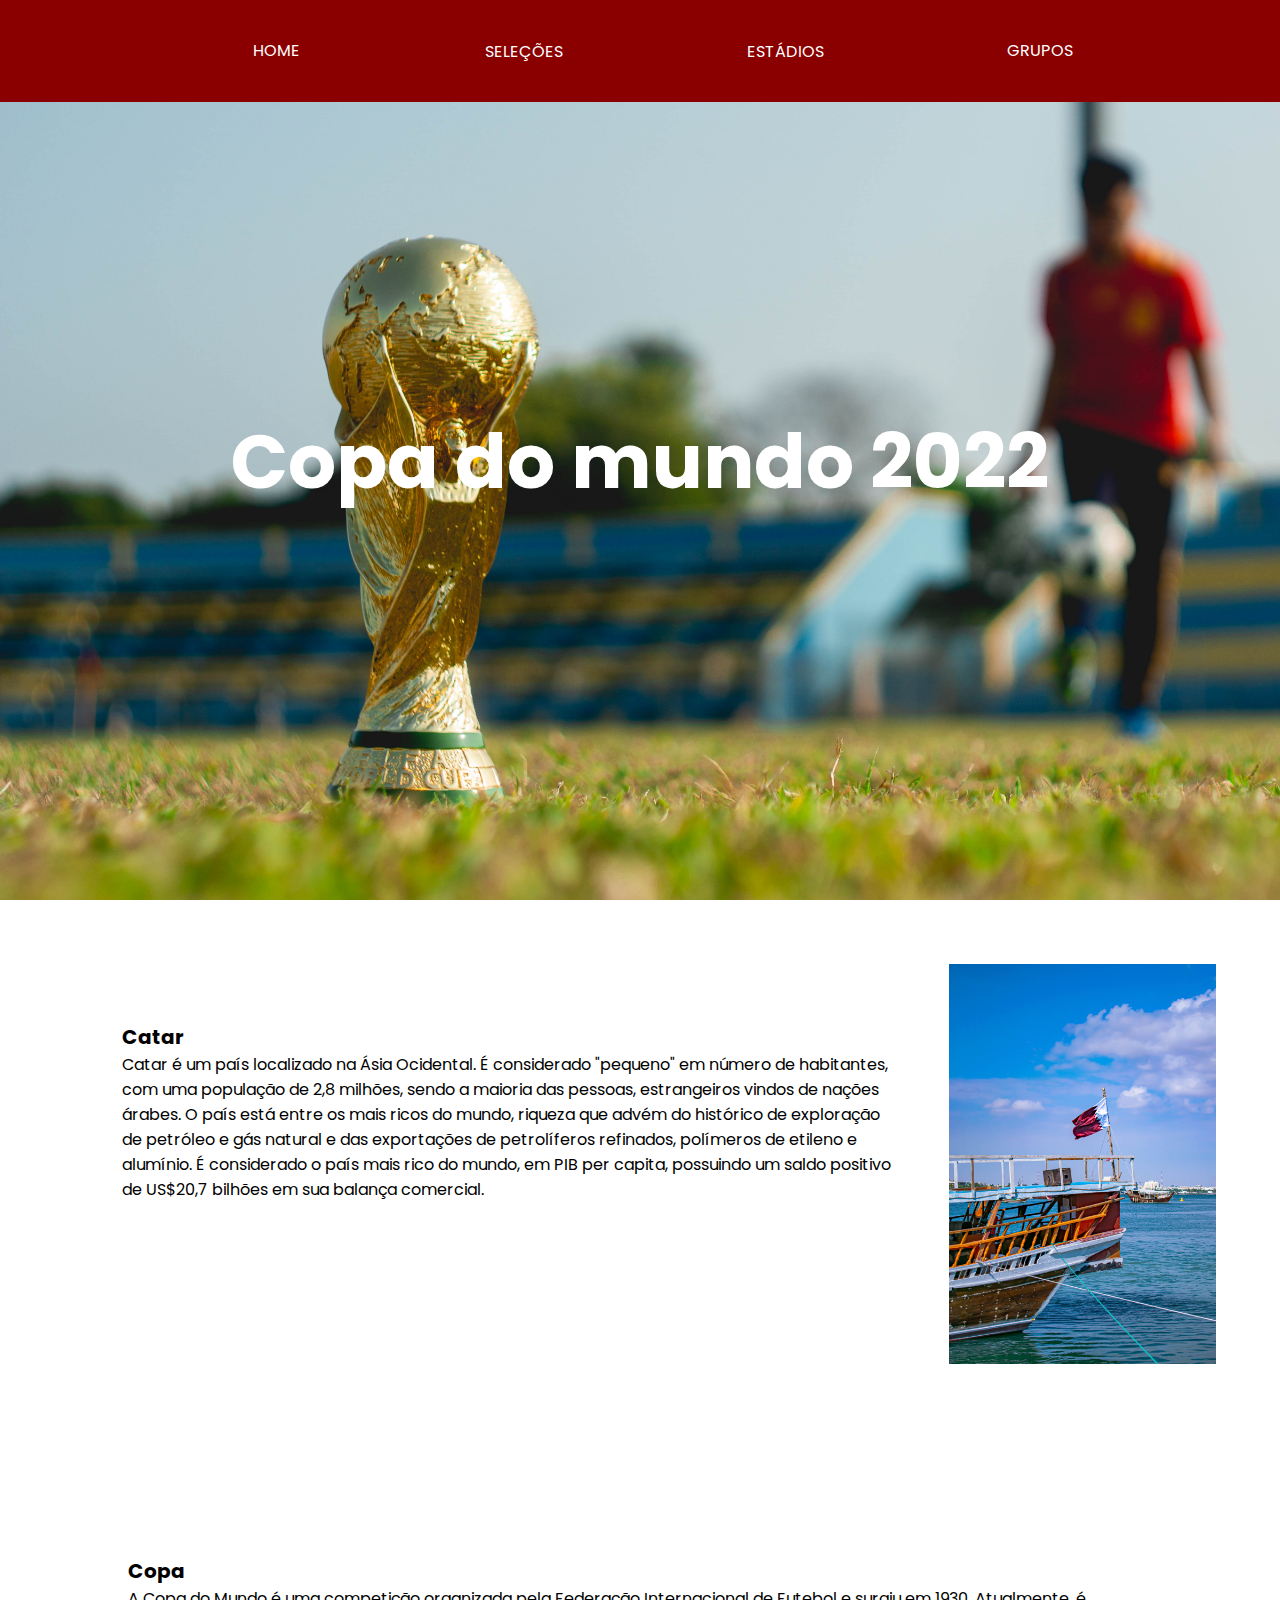
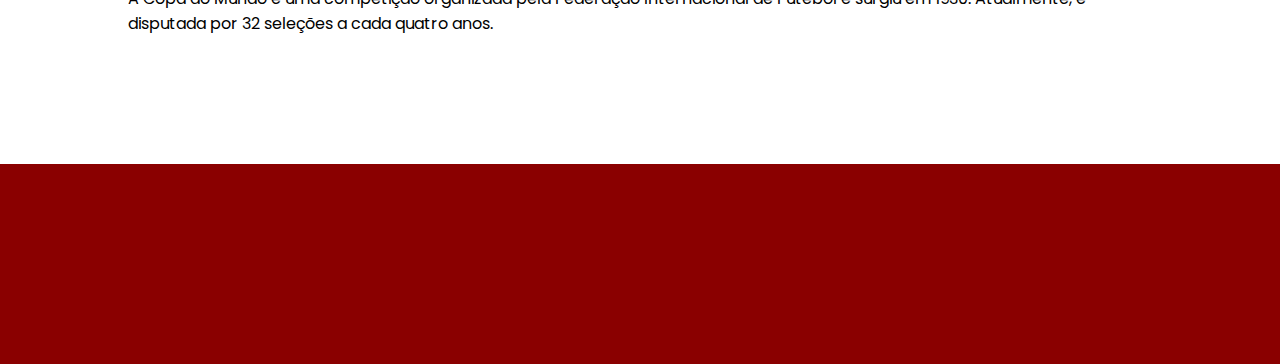
<file: index.html>
<!DOCTYPE html>
<html lang="en">
<head>
    <meta charset="UTF-8">
    <meta http-equiv="X-UA-Compatible" content="IE=edge">
    <meta name="viewport" content="width=device-width, initial-scale=1.0">
    <link rel="shortcut icon" href="img/FIFA.svg" type="image/x-icon">
    <title>Home</title>

    <!-- LINK CSS  -->
    <link rel="stylesheet" href="styles/header.css">
    <link rel="stylesheet" href="styles/home.css">

    <!-- FONTS LINKS  -->
    <link rel="preconnect" href="https://fonts.googleapis.com">
    <link rel="preconnect" href="https://fonts.gstatic.com" crossorigin>
    <link href="https://fonts.googleapis.com/css2?family=Poppins:wght@300;400;500;600;700&display=swap" rel="stylesheet">

    <style>
        header {
            background-image: url("img/home/Home.jpg");
        }

    </style>


</head>
<body>
    <!-- Cabeçalho -->
    <header>
        <nav>
            <ul>
                <li><a class="active" href="index.html">HOME</a></li>
                <li><a href="selecao.html">SELEÇÕES</a></li>
                <li><a href="estadios.html">ESTÁDIOS</a></li>
                <li><a href="grupos.html">GRUPOS</a></li>
            </ul>
        </nav>

        <div class="titulo-header">
            <h2>Copa do mundo 2022</h2>
        </div>

    </header>

    <section>
        <div class="bloco-catar">

            <div>
                <h2>Catar</h2>
                <p>
                Catar é um país localizado na Ásia Ocidental. É considerado "pequeno" em número de habitantes, com uma população de 2,8 milhões, sendo a maioria das pessoas, estrangeiros vindos de nações árabes. 
                O país está entre os mais ricos do mundo, riqueza que advém do histórico de exploração de petróleo e gás natural e das exportações de petrolíferos refinados, polímeros de etileno e alumínio.
                É considerado o país mais rico do mundo, em PIB per capita, possuindo um saldo positivo de US$20,7 bilhões em sua balança comercial. 
                </p>
            </div>

            <img id="catar-img" src="img/home/catar-home.jpg" alt="">

        </div> 

        <div class="bloco-copa">
            <h2>Copa</h2>
            <p>
                A Copa do Mundo é uma competição organizada pela Federação Internacional de Futebol e surgiu em 1930. Atualmente, é disputada por 32 seleções a cada quatro anos.
            </p>
        </div>

        
    </section>

    <footer></footer>
    
</body>
</html>
</file>
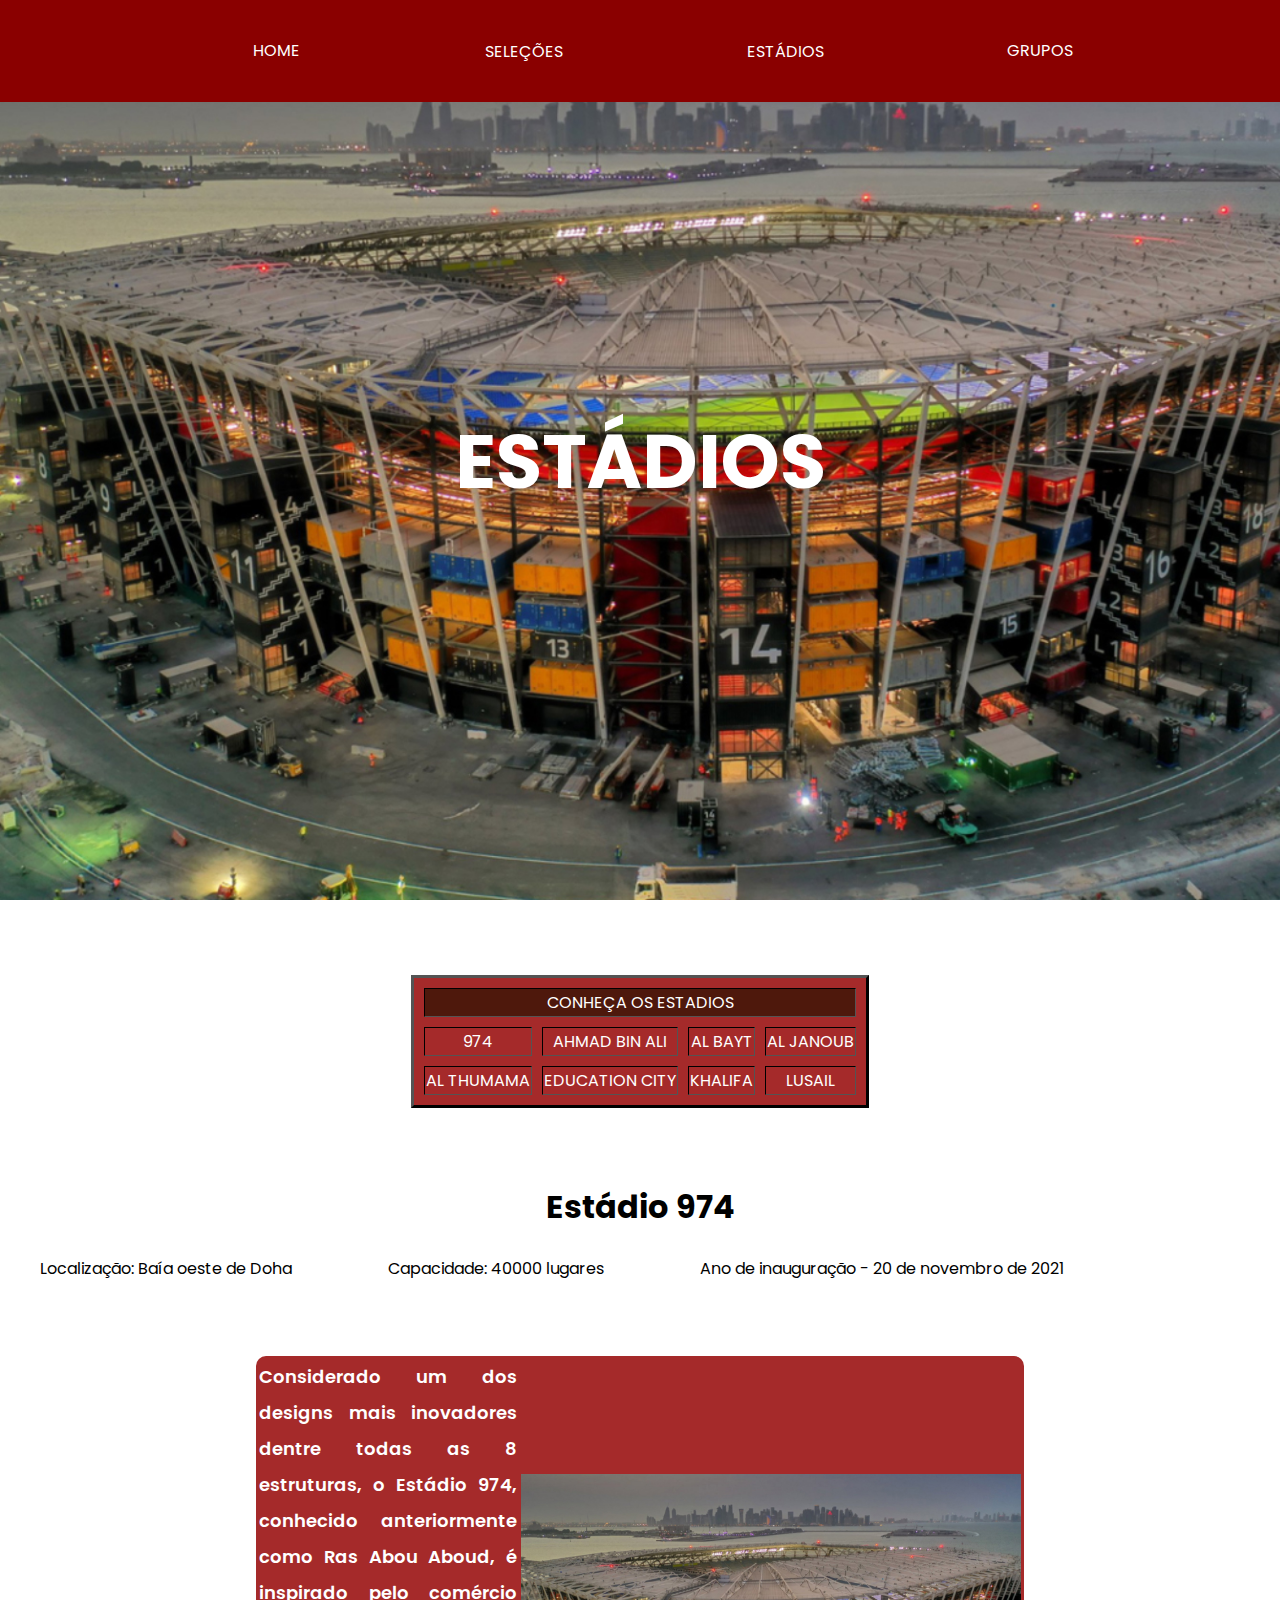
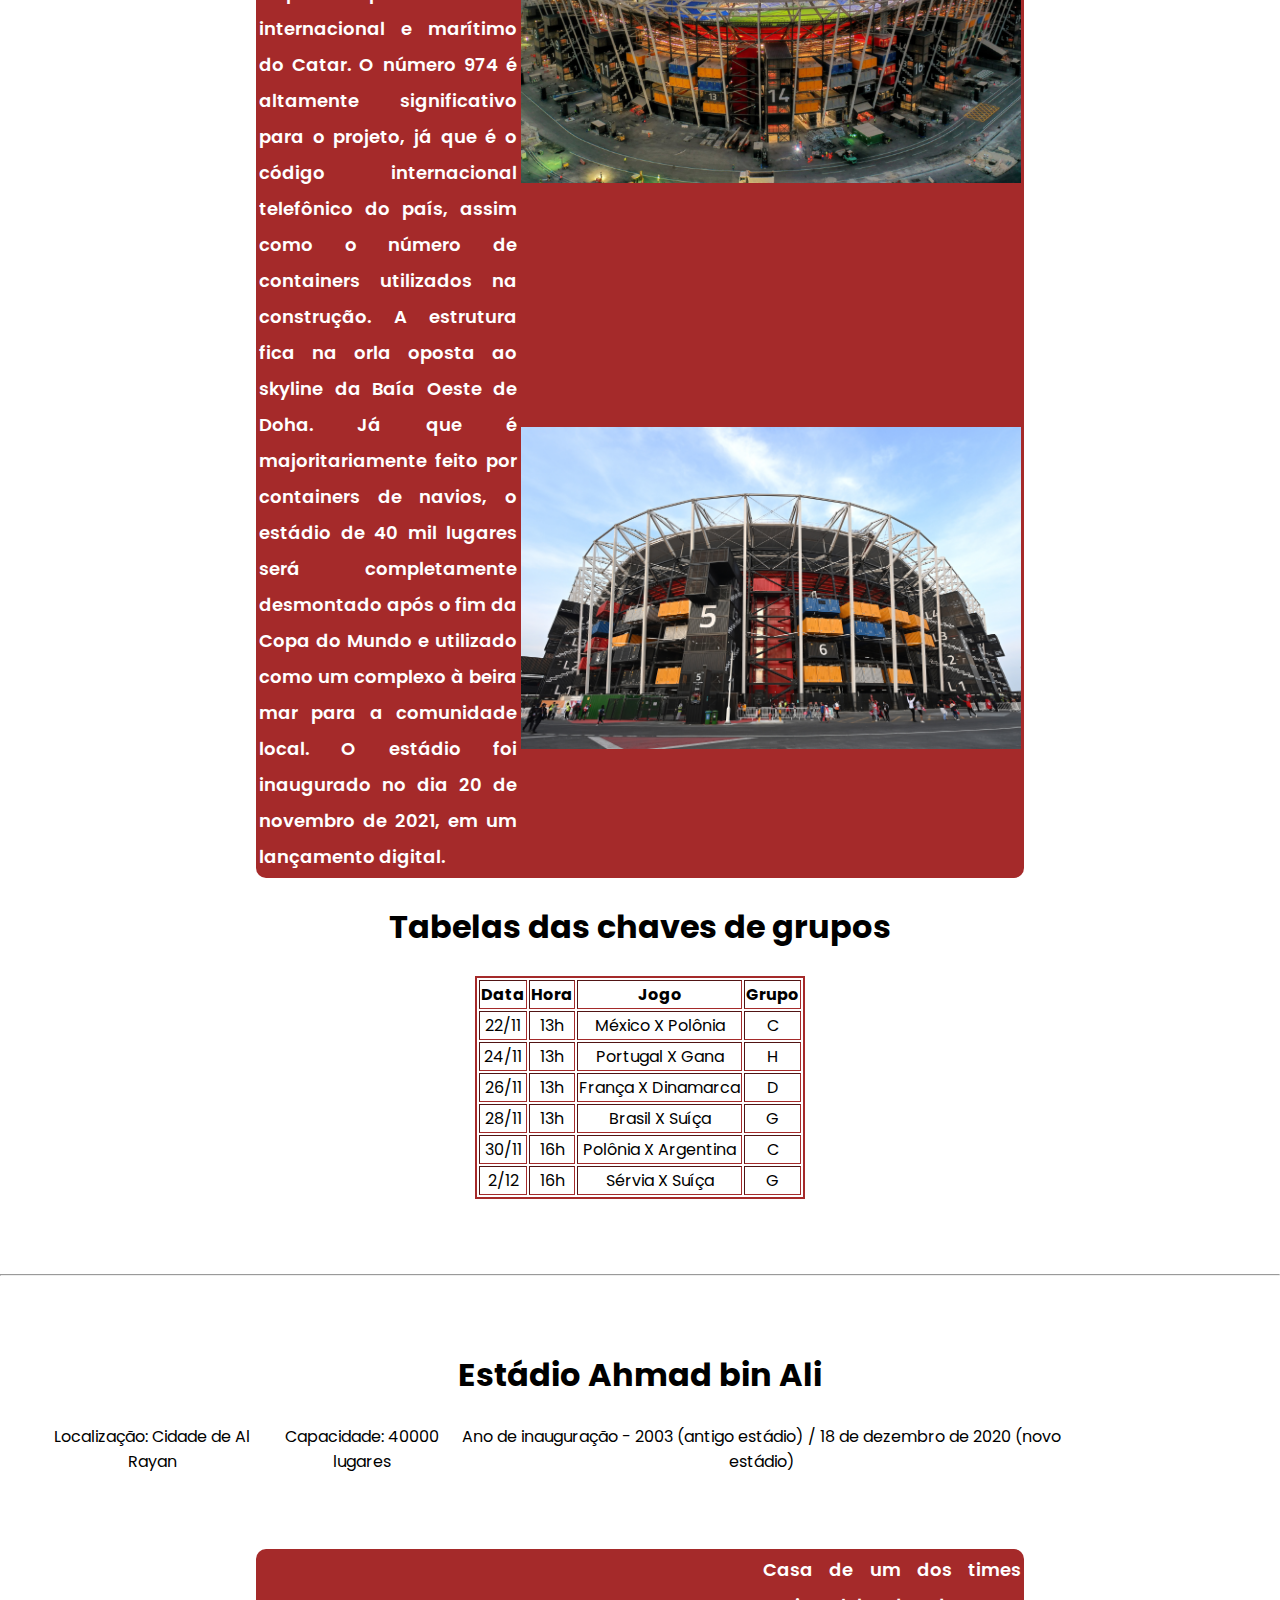
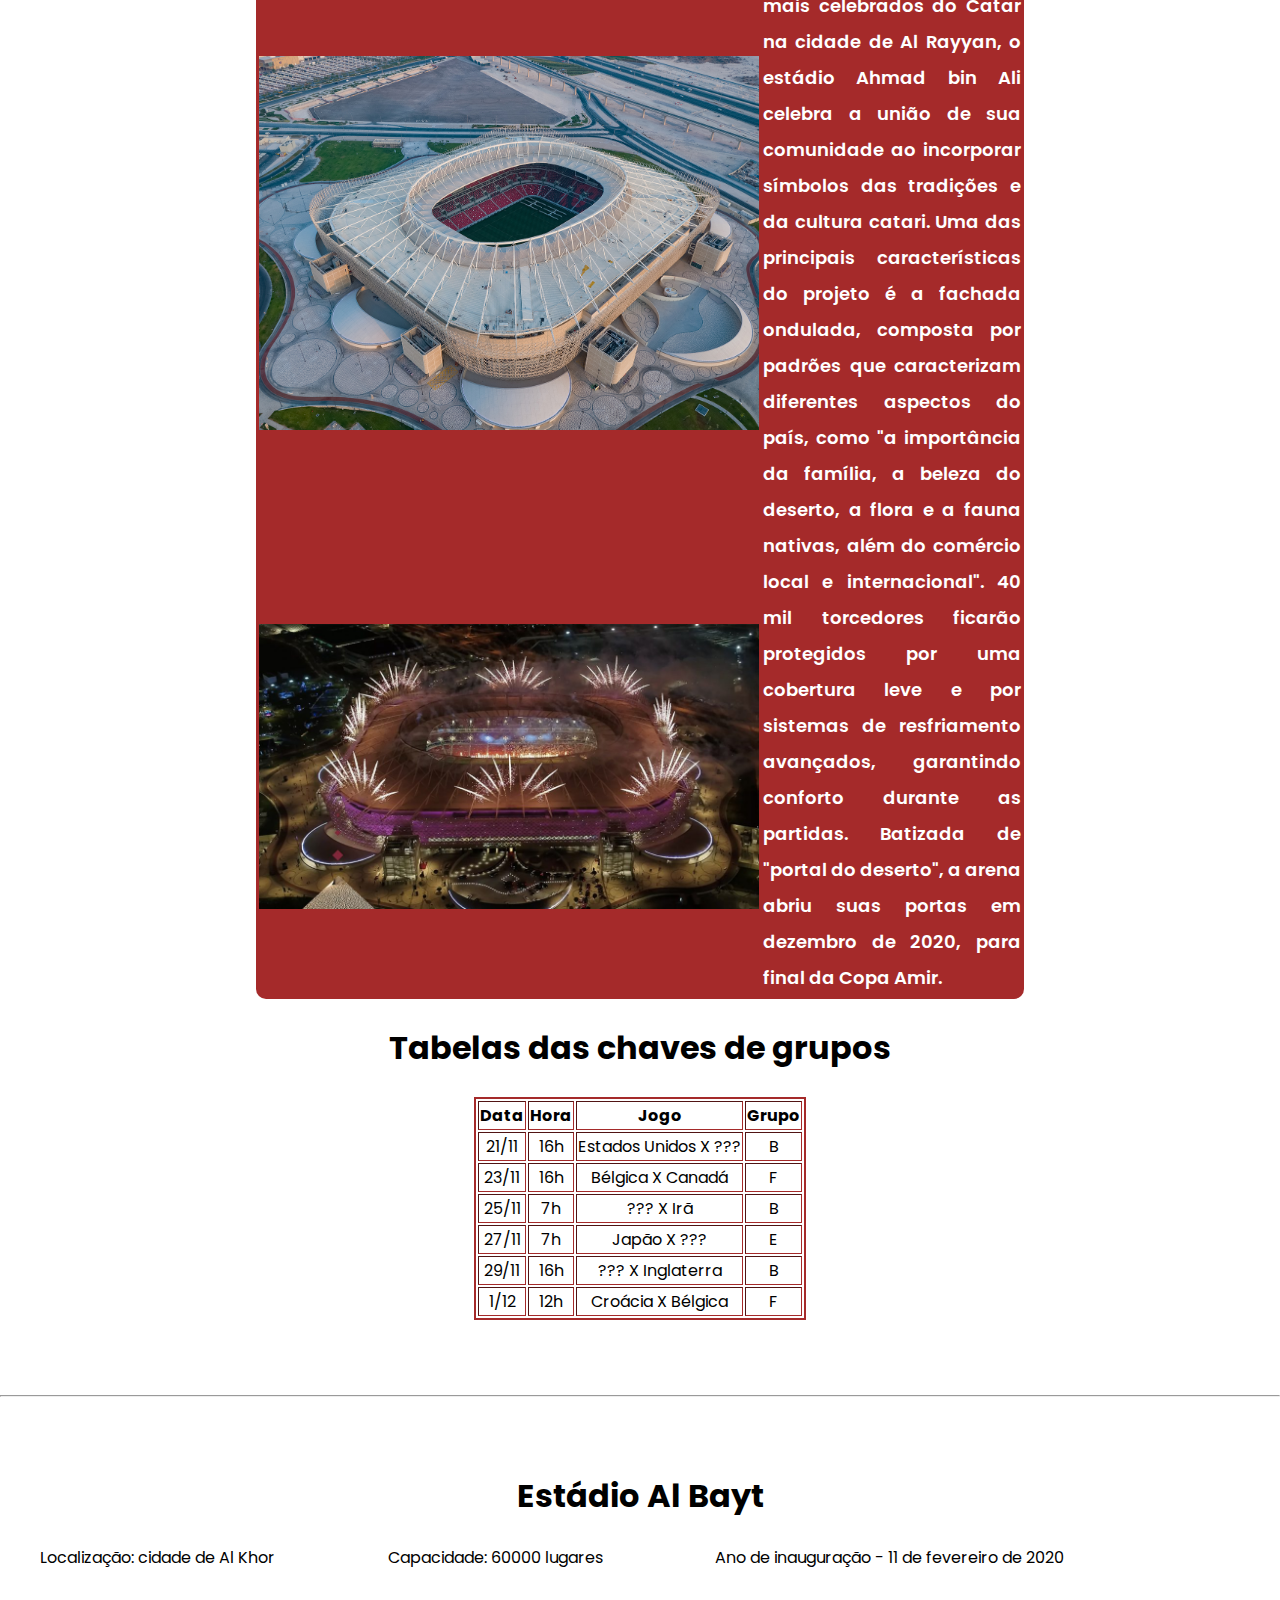
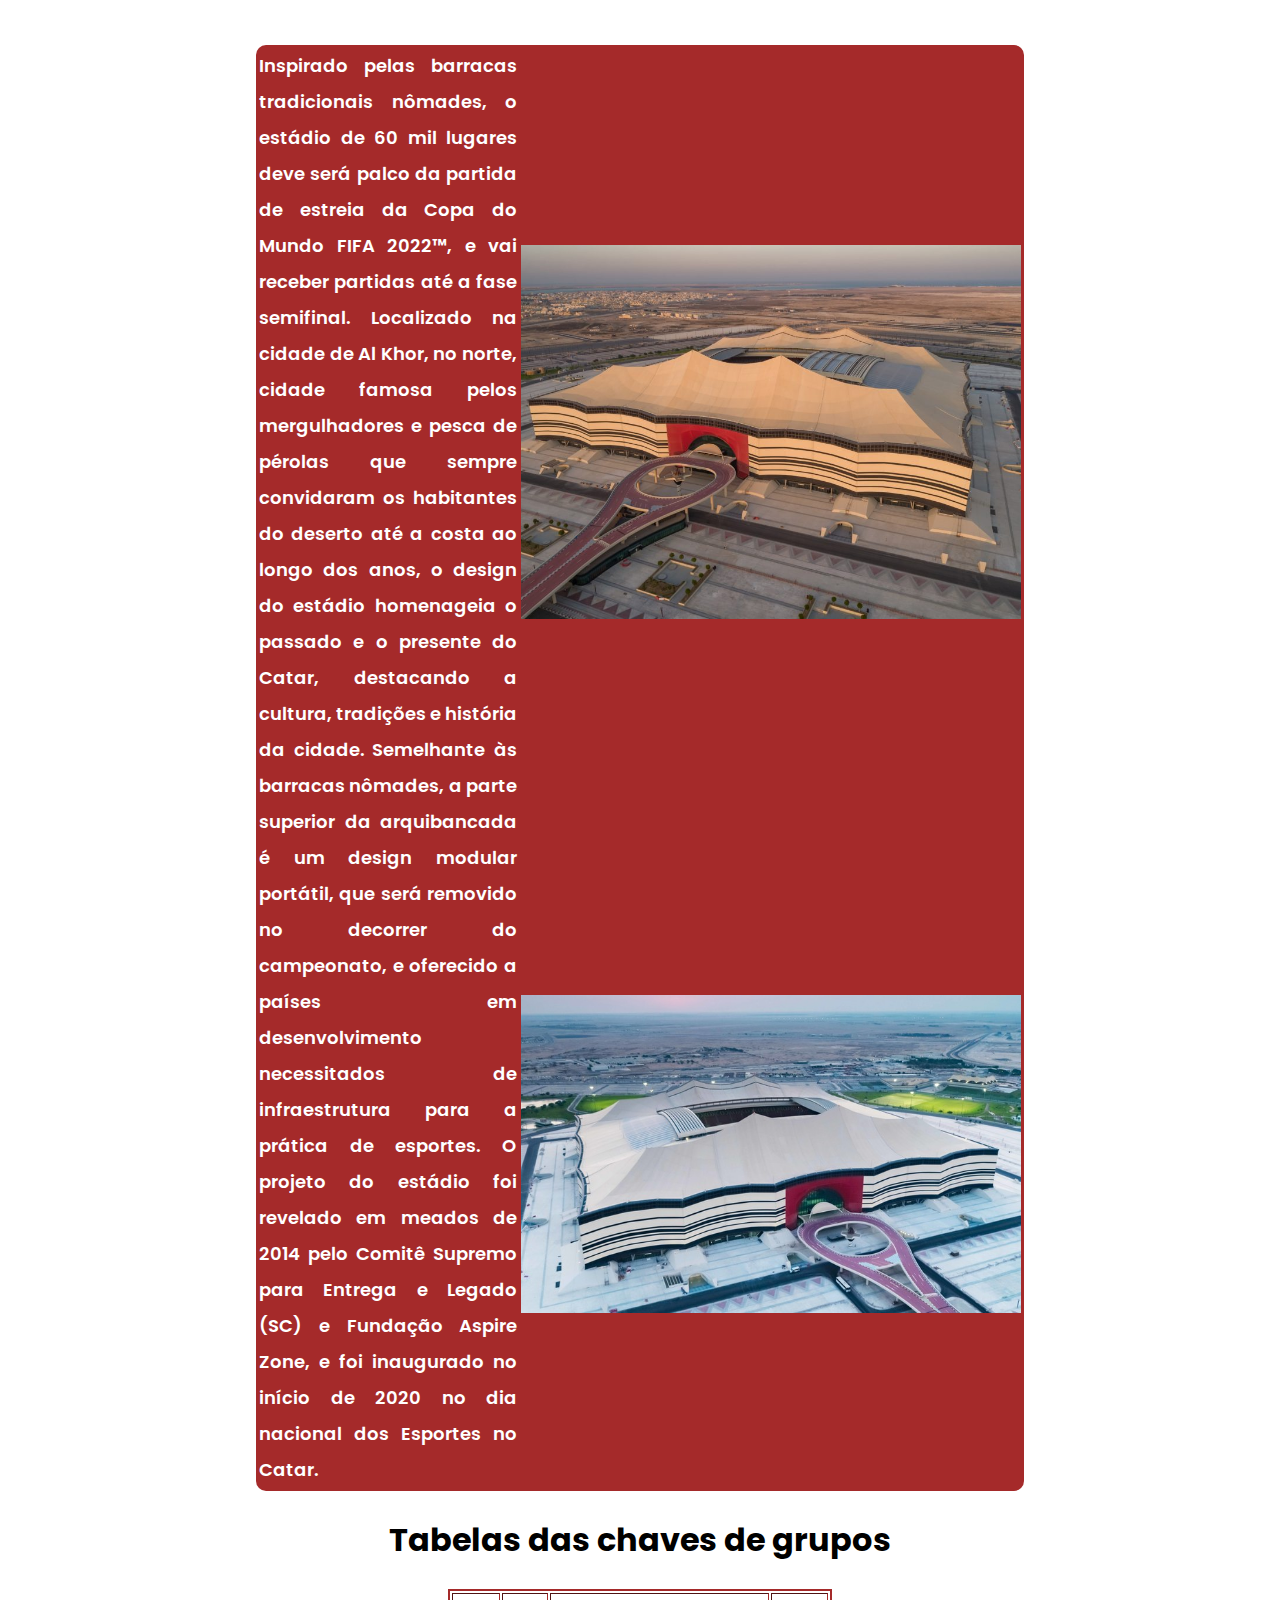
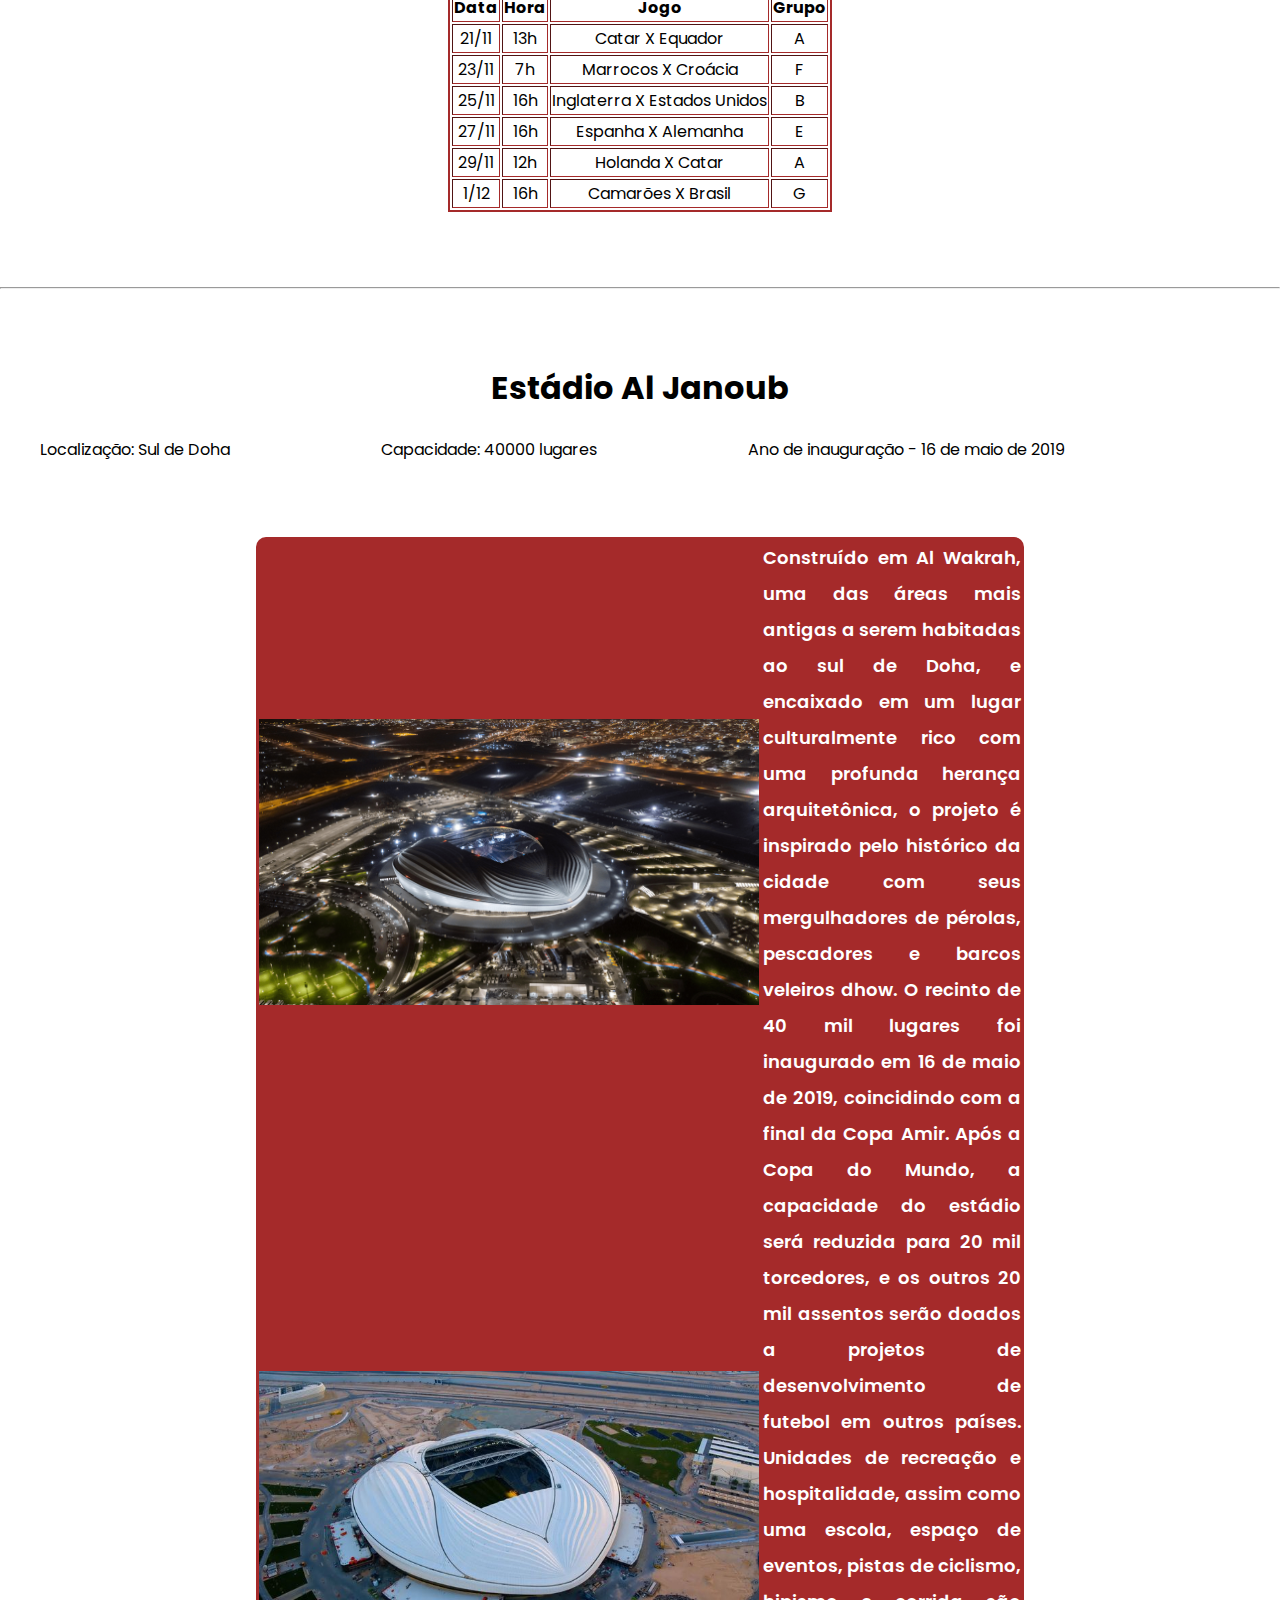
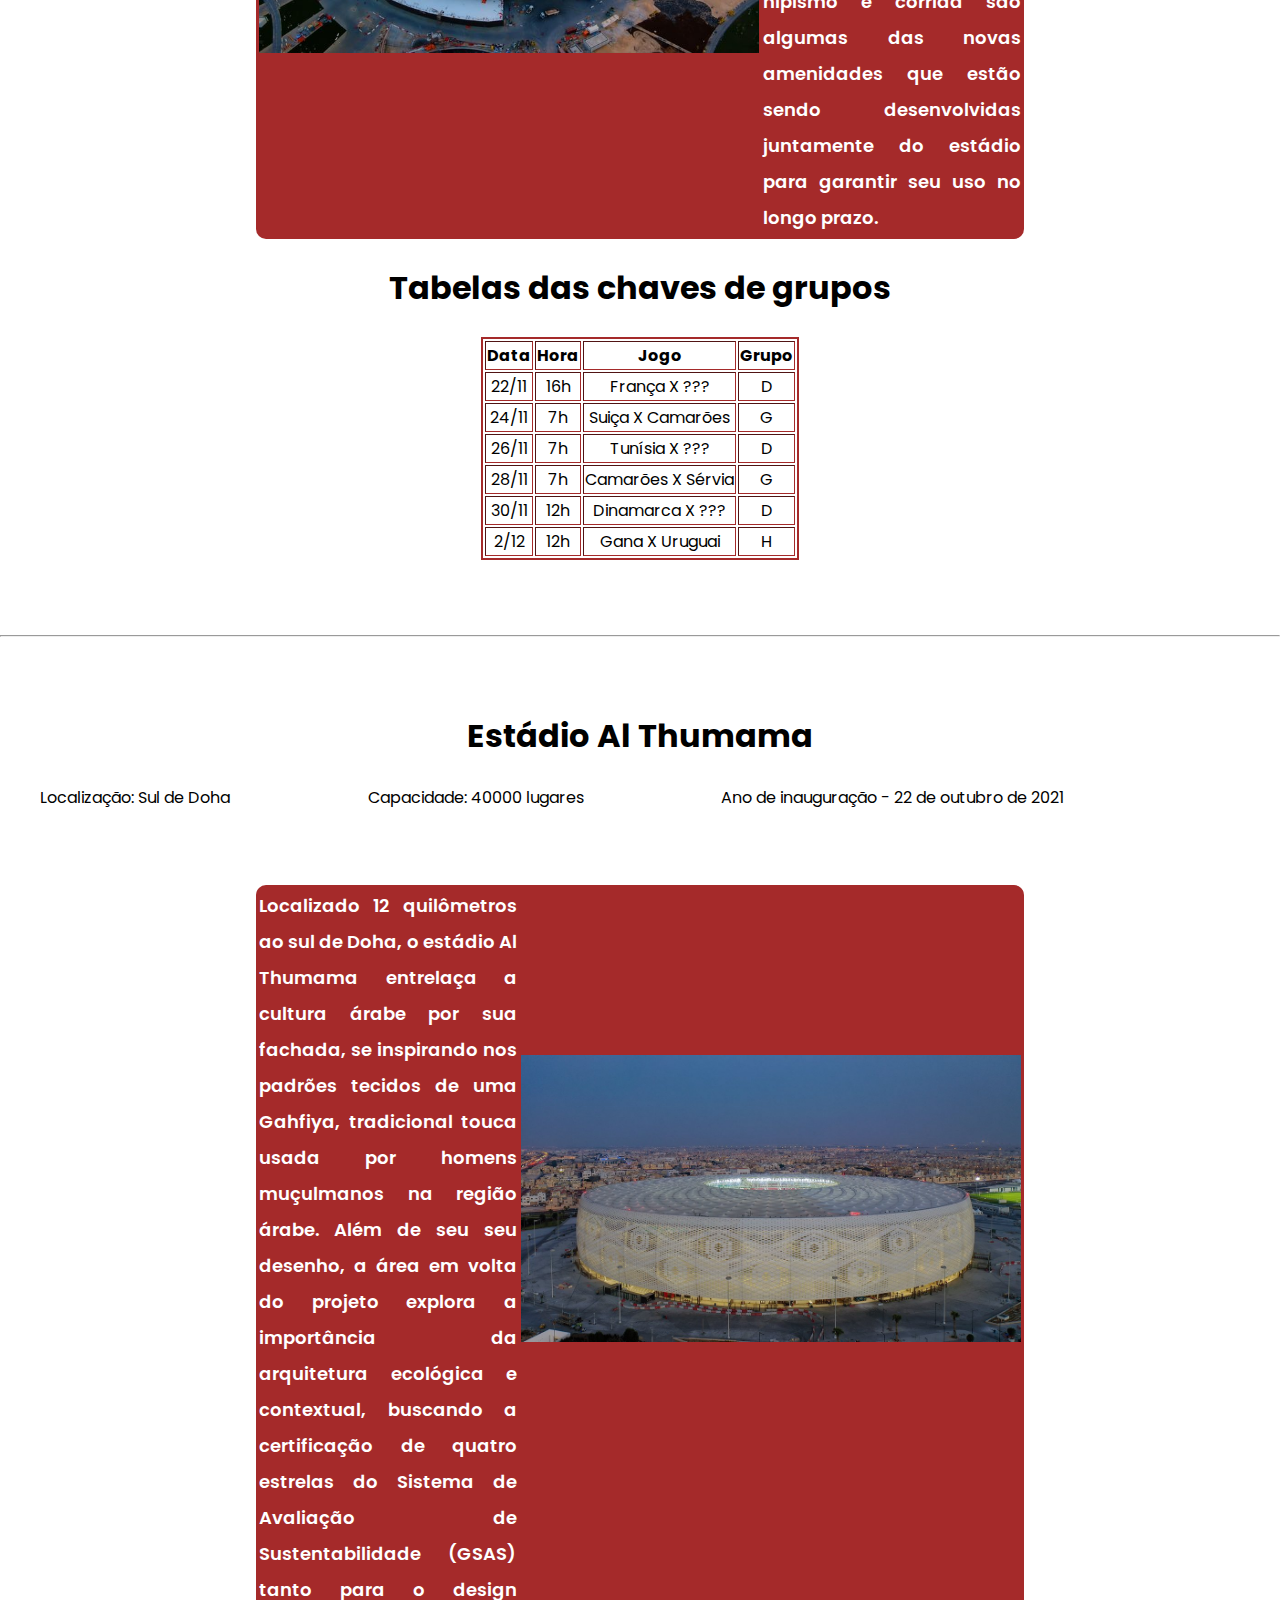
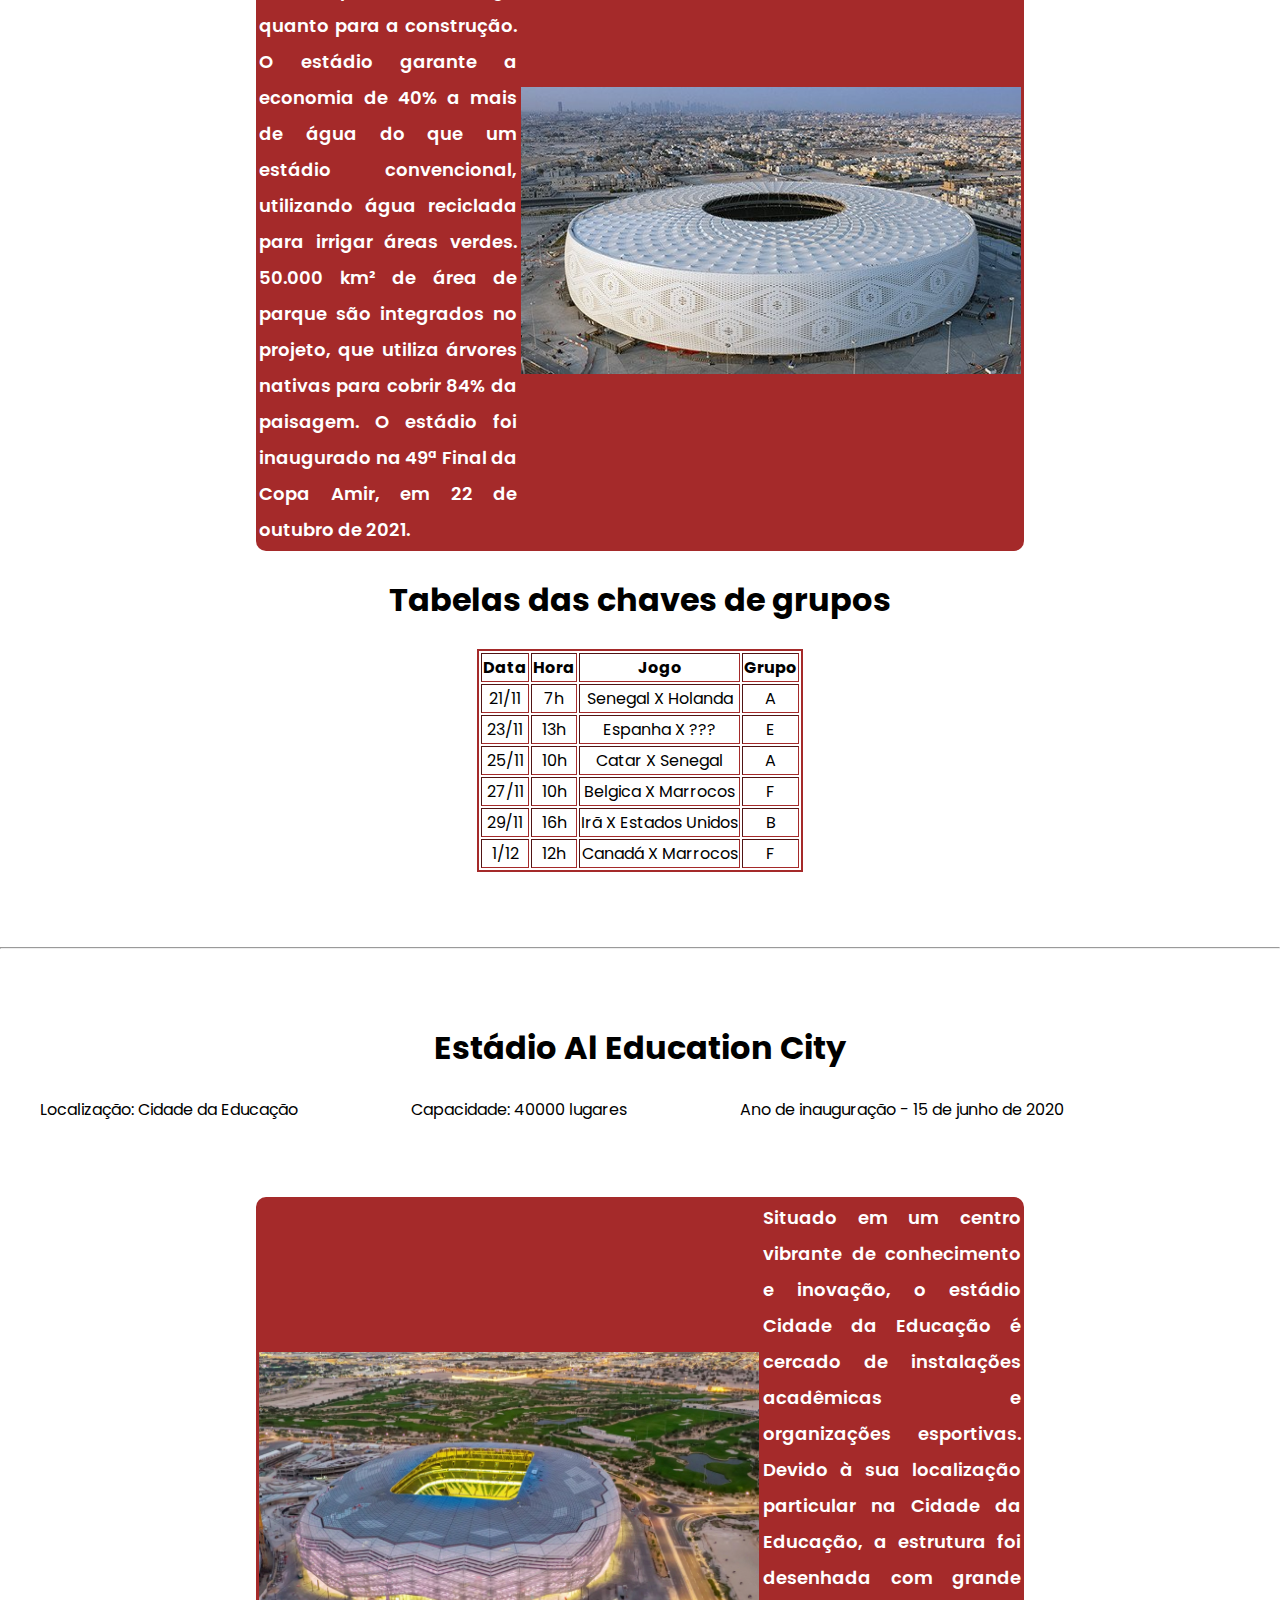
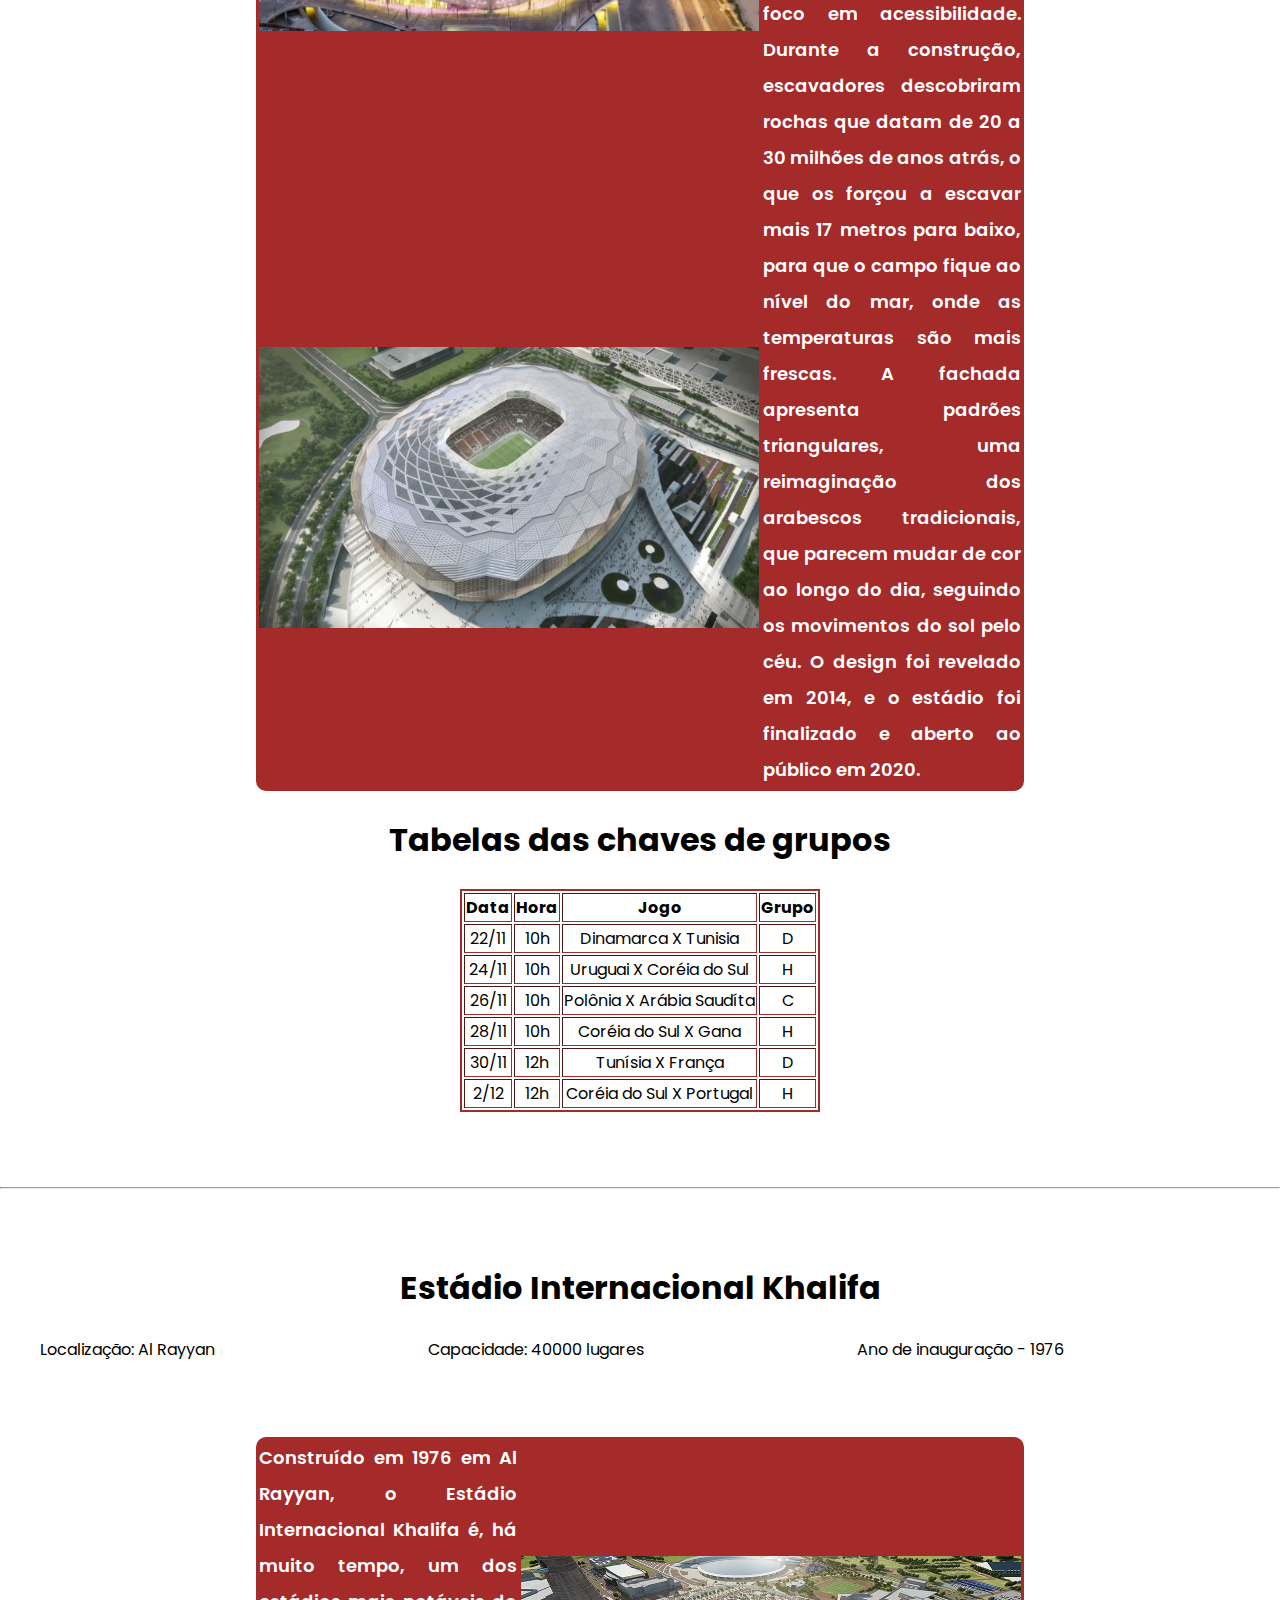
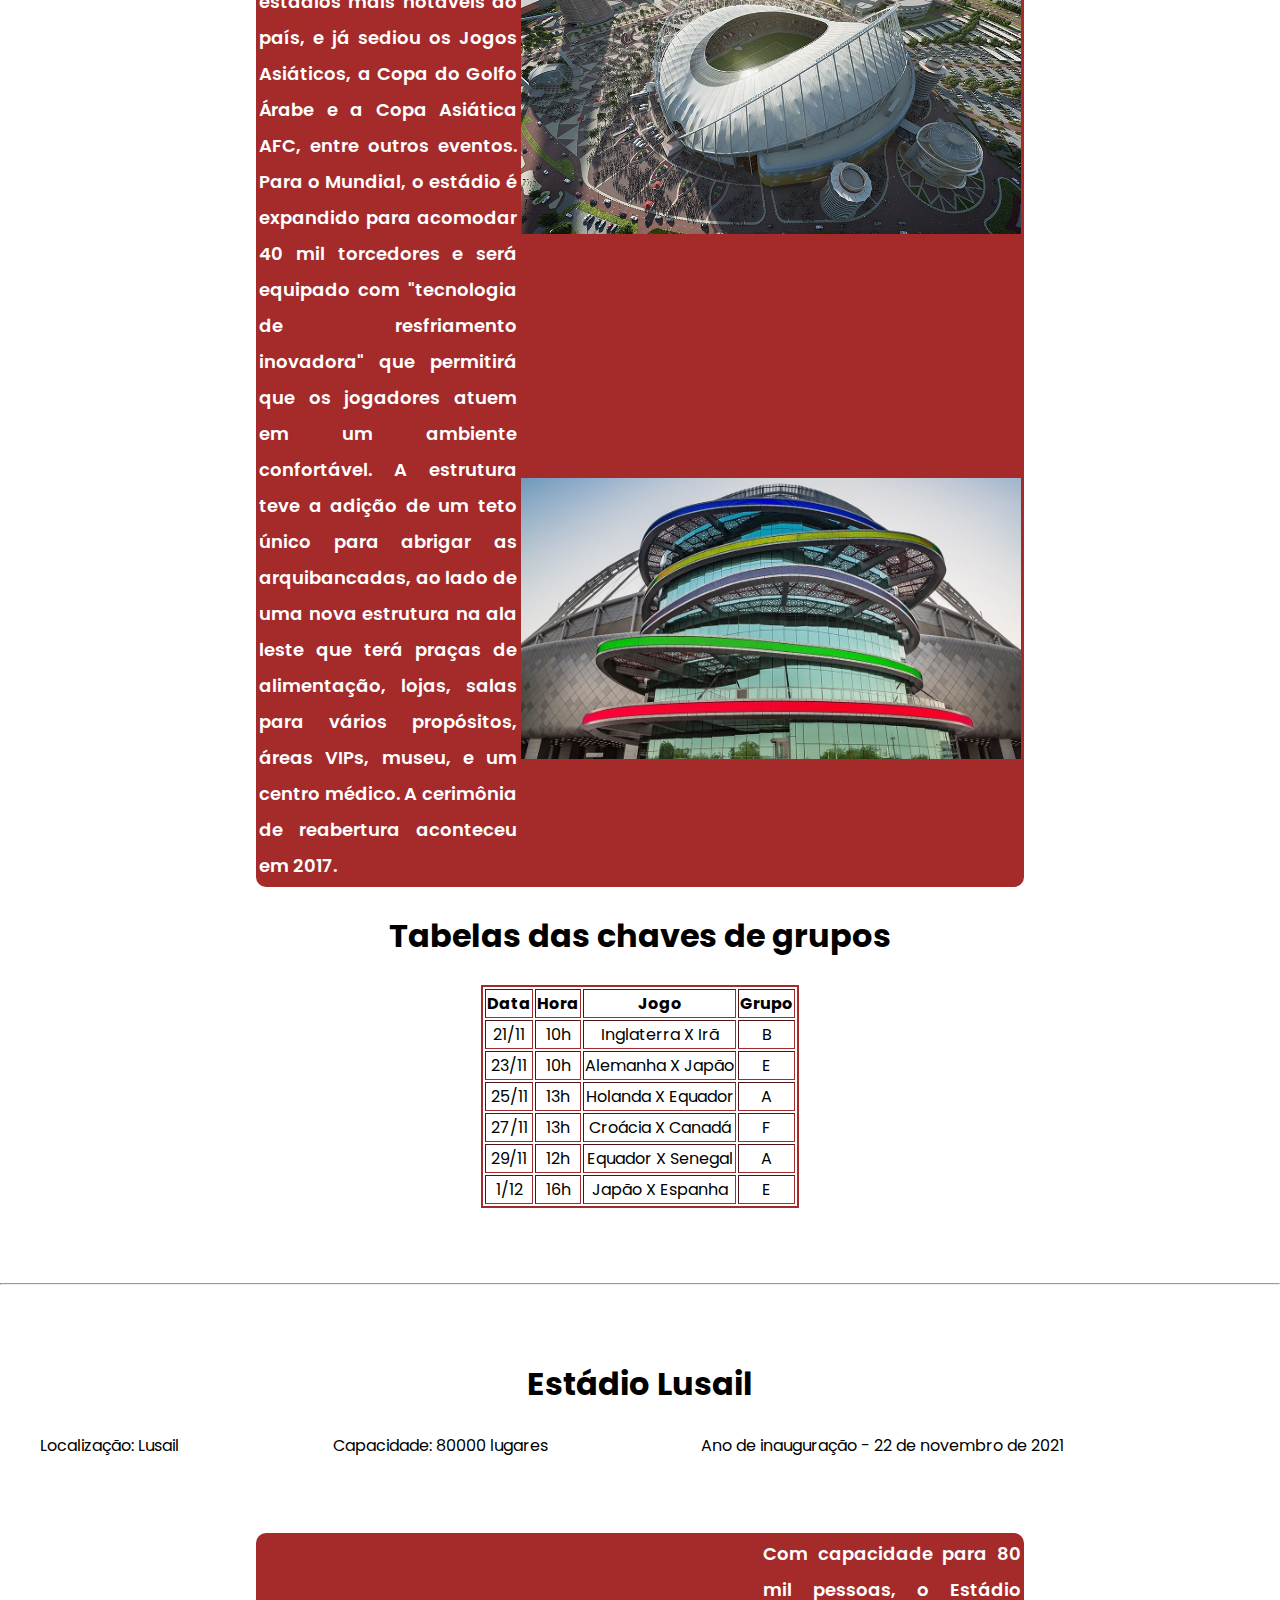
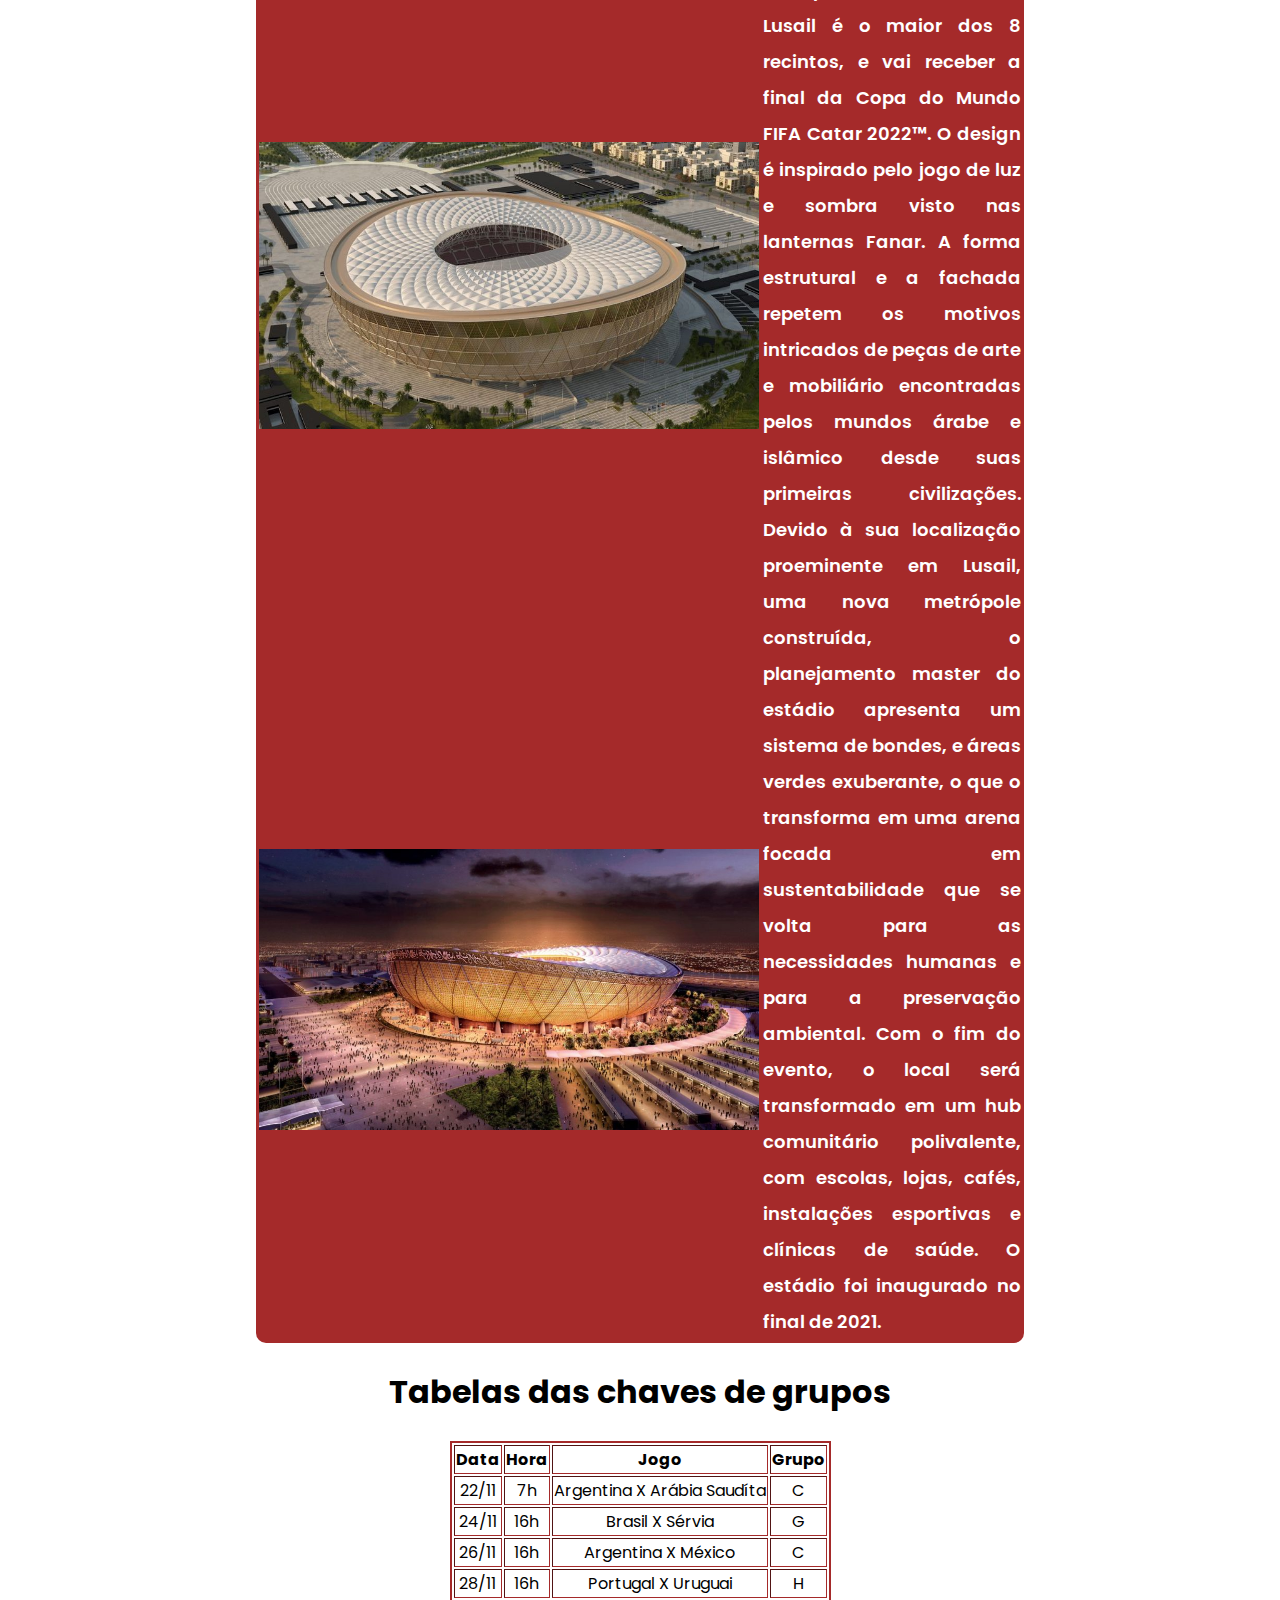
<file: estadios.html>
<!DOCTYPE html>
<html lang="pt-br">

<head>
    <meta charset="UTF-8">
    <meta http-equiv="X-UA-Compatible" content="IE=edge">
    <meta name="viewport" content="width=device-width, initial-scale=1.0">
    <link rel="shortcut icon" href="img/FIFA.svg" type="image/x-icon">

    <!-- LINK CSS  -->
    <link rel="stylesheet" href="styles/estadios.css">
    <link rel="stylesheet" href="styles/header.css">
    <!-- FONTS LINKS  -->
    <link rel="preconnect" href="https://fonts.googleapis.com">
    <link rel="preconnect" href="https://fonts.gstatic.com" crossorigin>
    <link href="https://fonts.googleapis.com/css2?family=Poppins:wght@300;400;500;600;700&display=swap"
        rel="stylesheet">

    <title>Estádios</title>
    <style>
        header {
            background-image: url("img/estadios/974_stadium1.jpg");
        }
    </style>

</head>

<body>
    <!-- ESTRUTURA DO CABEÇALHO  -->
    <header>
        <nav>
            <ul>
                <li><a class="active" href="index.html">HOME</a></li>
                <li><a href="selecao.html">SELEÇÕES</a></li>
                <li><a href="estadios.html">ESTÁDIOS</a></li>
                <li><a href="grupos.html">GRUPOS</a></li>
            </ul>
        </nav>

        <div class="titulo-header">
            <h2>ESTÁDIOS</h2>
        </div>
    </header>
    <br>
    <br>
    <br>

    <table class="stadium_menu" border="3">
        <tr>
            <td colspan="4" style="background-color:#4E180C">Conheça os Estadios</td>
        </tr>
        <tr>
            <td class="change"><a class="change" href="#estadio1">974</a></td>
            <td class="change"><a class="change" href="#estadio2">Ahmad bin Ali</a></td>
            <td class="change"><a class="change" href="#estadio3">Al Bayt</a></td>
            <td class="change"><a class="change" href="#estadio4">Al Janoub</a></td>
        </tr>
        <tr>
            <td class="change"><a class="change" href="#estadio5">Al Thumama</a></td>
            <td class="change"><a class="change" href="#estadio6">Education City</a></td>
            <td class="change"><a class="change" href="#estadio7">Khalifa</a></td>
            <td class="change"><a class="change" href="#estadio8">Lusail</a></td>
        </tr>
    </table>
    <br>
    <br>
    <br>

    <!--Estadio 1-->
    <div class="estadio-974">
        <div>
            <h1 id="estadio1" style="text-align:center">Estádio 974</h1>
            <br>
            <ul>
                <li>Localização: Baía oeste de Doha</li>
                <li>Capacidade: 40000 lugares</li>
                <li>Ano de inauguração - 20 de novembro de 2021</li>
            </ul>
            <br>
            <br>
            <br>
        </div>

        <div>
            <table class="tablehist">
                <tr>
                    <td class="text_table" rowspan="2">Considerado um dos designs mais inovadores
                        dentre todas as 8 estruturas, o Estádio 974, conhecido
                        anteriormente como Ras Abou Aboud, é inspirado pelo comércio
                        internacional e marítimo do Catar. O número 974 é altamente
                        significativo para o projeto, já que é o código internacional
                        telefônico do país, assim como o número de containers utilizados
                        na construção. A estrutura fica na orla oposta ao skyline da Baía
                        Oeste de Doha. Já que é majoritariamente feito por containers
                        de navios, o estádio de 40 mil lugares será completamente desmontado
                        após o fim da Copa do Mundo e utilizado como um complexo à beira mar
                        para a comunidade local. O estádio foi inaugurado no dia 20 de novembro
                        de 2021, em um lançamento digital.</td>
                    <td><img src="img/estadios/974_stadium1.jpg" alt="Foto do estadio 974" width="500px"></td>
                </tr>
                <tr>
                    <td><img src="img/estadios/974_stadium2.jpg" alt="Outra foto do estadio 974" width="500px"></td>
                </tr>
            </table>
        </div>

        <br>
        <h1 style="text-align:center">Tabelas das chaves de grupos</h1>
        <br>

        <table class="match_table" border="1" style="margin:auto">
            <tr>
                <th>Data</th>
                <th>Hora</th>
                <th>Jogo</th>
                <th>Grupo</th>
            </tr>
            <tr>
                <td>22/11</td>
                <td>13h</td>
                <td>México X Polônia</td>
                <td>C</td>
            </tr>
            <tr>
                <td>24/11</td>
                <td>13h</td>
                <td>Portugal X Gana</td>
                <td>H</td>
            </tr>
            <tr>
                <td>26/11</td>
                <td>13h</td>
                <td>França X Dinamarca</td>
                <td>D</td>
            </tr>
            <tr>
                <td>28/11</td>
                <td>13h</td>
                <td>Brasil X Suíça</td>
                <td>G</td>
            </tr>
            <tr>
                <td>30/11</td>
                <td>16h</td>
                <td>Polônia X Argentina</td>
                <td>C</td>
            </tr>
            <tr>
                <td>2/12</td>
                <td>16h</td>
                <td>Sérvia X Suíça</td>
                <td>G</td>
            </tr>
        </table>
        <br>
        <br>
        <br>
        <hr>
        <br>
        <br>
        <br>
        <!--Fim estadio 1-->
    </div>


    <!--Estadio 2-->
    <div class="estadio-ahmad-bin-ali">
        <div>
            <h1 id="estadio2" style="text-align:center">Estádio Ahmad bin Ali</h1>
            <br>
            <ul>
                <li>Localização: Cidade de Al Rayan</li>
                <li>Capacidade: 40000 lugares</li>
                <li>Ano de inauguração - 2003 (antigo estádio) / 18 de dezembro de 2020 (novo estádio)</li>
            </ul>
            <br>
            <br>
            <br>
        </div>

        <div>
            <table class="tablehist">
                <tr>
                    <td><img src="img/estadios/ahmad_in_ali_stadium.jpg" alt="Estadio de Ahmad bin Ali" width="500px">
                    </td>
                    <td class="text_table" rowspan=" 2">Casa de um dos times mais celebrados do Catar na cidade
                        de Al Rayyan, o estádio Ahmad bin Ali celebra a união de sua comunidade
                        ao incorporar símbolos das tradições e da cultura catari. Uma das
                        principais características do projeto é a fachada ondulada, composta
                        por padrões que caracterizam diferentes aspectos do país, como
                        "a importância da família, a beleza do deserto, a flora e a fauna nativas,
                        além do comércio local e internacional". 40 mil torcedores ficarão protegidos
                        por uma cobertura leve e por sistemas de resfriamento avançados, garantindo
                        conforto durante as partidas. Batizada de "portal do deserto", a arena
                        abriu suas portas em dezembro de 2020, para final da Copa Amir.</td>
                </tr>
                <tr>
                    <td><img src="img/estadios/ahmad_bin_ali_stadium2.jpg" alt="Outra foto do estadio Ahmad bin Ali"
                            width="500px">
                    </td>
                </tr>
            </table>
        </div>

        <br>
        <h1 style="text-align:center">Tabelas das chaves de grupos</h1>
        <br>

        <table class="match_table" border="1" style="margin:auto">
            <tr>
                <th>Data</th>
                <th>Hora</th>
                <th>Jogo</th>
                <th>Grupo</th>
            </tr>
            <tr>
                <td>21/11</td>
                <td>16h</td>
                <td>Estados Unidos X ???</td>
                <td>B</td>
            </tr>
            <tr>
                <td>23/11</td>
                <td>16h</td>
                <td>Bélgica X Canadá</td>
                <td>F</td>
            </tr>
            <tr>
                <td>25/11</td>
                <td>7h</td>
                <td>??? X Irã</td>
                <td>B</td>
            </tr>
            <tr>
                <td>27/11</td>
                <td>7h</td>
                <td>Japão X ???</td>
                <td>E</td>
            </tr>
            <tr>
                <td>29/11</td>
                <td>16h</td>
                <td>??? X Inglaterra</td>
                <td>B</td>
            </tr>
            <tr>
                <td>1/12</td>
                <td>12h</td>
                <td>Croácia X Bélgica</td>
                <td>F</td>
            </tr>
        </table>
        <br>
        <br>
        <br>
        <hr>
        <br>
        <br>
        <br>
    </div>
    <!--Fim estadio 2-->

    <!--Estadio 3-->
    <div class="estadio-al-bayt">
        <div>
            <h1 id="estadio3" style="text-align:center">Estádio Al Bayt</h1>
            <br>
            <ul>
                <li>Localização: cidade de Al Khor</li>
                <li>Capacidade: 60000 lugares</li>
                <li>Ano de inauguração - 11 de fevereiro de 2020</li>
            </ul>
            <br>
            <br>
            <br>
        </div>

        <div>
            <table class="tablehist">
                <tr>
                    <td class="text_table" rowspan="2">Inspirado pelas barracas tradicionais nômades, o estádio
                        de 60 mil lugares deve será palco da partida de estreia da Copa do Mundo
                        FIFA 2022™, e vai receber partidas até a fase semifinal. Localizado na cidade
                        de Al Khor, no norte, cidade famosa pelos mergulhadores e pesca de pérolas que
                        sempre convidaram os habitantes do deserto até a costa ao longo dos anos,
                        o design do estádio homenageia o passado e o presente do Catar, destacando
                        a cultura, tradições e história da cidade. Semelhante às barracas nômades,
                        a parte superior da arquibancada é um design modular portátil, que será
                        removido no decorrer do campeonato, e oferecido a países em desenvolvimento
                        necessitados de infraestrutura para a prática de esportes. O projeto do estádio
                        foi revelado em meados de 2014 pelo Comitê Supremo para Entrega e Legado (SC)
                        e Fundação Aspire Zone, e foi inaugurado no início de 2020 no dia nacional
                        dos Esportes no Catar.</td>
                    <td><img src="img/estadios/al_bayt_stadium.jpg" alt="Foto do estadio 974" width="500px"></td>
                </tr>
                <tr>
                    <td><img src="img/estadios/al_bayt_stadium2.jpg" alt="Outra foto do estadio 974" width="500px"></td>
                </tr>
            </table>
        </div>

        <br>
        <h1 style="text-align:center">Tabelas das chaves de grupos</h1>
        <br>

        <table class="match_table" border="1" style="margin:auto">
            <tr>
                <th>Data</th>
                <th>Hora</th>
                <th>Jogo</th>
                <th>Grupo</th>
            </tr>
            <tr>
                <td>21/11</td>
                <td>13h</td>
                <td>Catar X Equador</td>
                <td>A</td>
            </tr>
            <tr>
                <td>23/11</td>
                <td>7h</td>
                <td>Marrocos X Croácia</td>
                <td>F</td>
            </tr>
            <tr>
                <td>25/11</td>
                <td>16h</td>
                <td>Inglaterra X Estados Unidos</td>
                <td>B</td>
            </tr>
            <tr>
                <td>27/11</td>
                <td>16h</td>
                <td>Espanha X Alemanha</td>
                <td>E</td>
            </tr>
            <tr>
                <td>29/11</td>
                <td>12h</td>
                <td>Holanda X Catar</td>
                <td>A</td>
            </tr>
            <tr>
                <td>1/12</td>
                <td>16h</td>
                <td>Camarões X Brasil</td>
                <td>G</td>
            </tr>
        </table>
        <br>
        <br>
        <br>
        <hr>
        <br>
        <br>
        <br>
    </div>
    <!--Fim estadio 3-->

    <!--Estadio 4-->

    <div class="estadio-al-janoub">

        <div>
            <h1 id="estadio4" style="text-align:center">Estádio Al Janoub</h1>
            <br>
            <ul>
                <li>Localização: Sul de Doha</li>
                <li>Capacidade: 40000 lugares</li>
                <li>Ano de inauguração - 16 de maio de 2019</li>
            </ul>
            <br>
            <br>
            <br>
        </div>

        <div>
            <table class="tablehist">
                <tr>
                    <td><img src="img/estadios/al-janoub-stadium1.jpg" alt="Estadio de Al Janoub" width="500px"></td>
                    <td class="text_table" rowspan=" 2">Construído em Al Wakrah, uma das áreas mais antigas
                        a serem habitadas ao sul de Doha, e encaixado em um lugar culturalmente
                        rico com uma profunda herança arquitetônica, o projeto é inspirado pelo
                        histórico da cidade com seus mergulhadores de pérolas, pescadores e barcos
                        veleiros dhow. O recinto de 40 mil lugares foi inaugurado em 16 de maio de
                        2019, coincidindo com a final da Copa Amir. Após a Copa do Mundo,
                        a capacidade do estádio será reduzida para 20 mil torcedores,
                        e os outros 20 mil assentos serão doados a projetos de desenvolvimento
                        de futebol em outros países. Unidades de recreação e hospitalidade,
                        assim como uma escola, espaço de eventos, pistas de ciclismo, hipismo
                        e corrida são algumas das novas amenidades que estão sendo desenvolvidas
                        juntamente do estádio para garantir seu uso no longo prazo.</td>
                </tr>
                <tr>
                    <td><img src="img/estadios/ak_janoub_stadium2.jpg" alt="Outra foto do estadio Al Janoub"
                            width="500px">
                    </td>
                </tr>
            </table>
        </div>

        <br>
        <h1 style="text-align:center">Tabelas das chaves de grupos</h1>
        <br>

        <table class="match_table" border="1" style="margin:auto">
            <tr>
                <th>Data</th>
                <th>Hora</th>
                <th>Jogo</th>
                <th>Grupo</th>
            </tr>
            <tr>
                <td>22/11</td>
                <td>16h</td>
                <td>França X ???</td>
                <td>D</td>
            </tr>
            <tr>
                <td>24/11</td>
                <td>7h</td>
                <td>Suiça X Camarões</td>
                <td>G</td>
            </tr>
            <tr>
                <td>26/11</td>
                <td>7h</td>
                <td>Tunísia X ???</td>
                <td>D</td>
            </tr>
            <tr>
                <td>28/11</td>
                <td>7h</td>
                <td>Camarões X Sérvia</td>
                <td>G</td>
            </tr>
            <tr>
                <td>30/11</td>
                <td>12h</td>
                <td>Dinamarca X ???</td>
                <td>D</td>
            </tr>
            <tr>
                <td>2/12</td>
                <td>12h</td>
                <td>Gana X Uruguai</td>
                <td>H</td>
            </tr>
        </table>
        <br>
        <br>
        <br>
        <hr>
        <br>
        <br>
        <br>
    </div>

    <!--Fim estadio 4-->


    <!--Estadio 5-->

    <div class="estadio-al-thumama">
        <div>
            <h1 id="estadio5" style="text-align:center">Estádio Al Thumama</h1>
            <br>
            <ul>
                <li>Localização: Sul de Doha</li>
                <li>Capacidade: 40000 lugares</li>
                <li>Ano de inauguração - 22 de outubro de 2021</li>
            </ul>
            <br>
            <br>
            <br>
        </div>

        <div>
            <table class="tablehist">
                <tr>
                    <td class="text_table" rowspan="2">Localizado 12 quilômetros ao sul de Doha, o estádio
                        Al Thumama entrelaça a cultura árabe por sua fachada, se inspirando
                        nos padrões tecidos de uma Gahfiya, tradicional touca usada por homens
                        muçulmanos na região árabe. Além de seu seu desenho, a área em volta do
                        projeto explora a importância da arquitetura ecológica e contextual,
                        buscando a certificação de quatro estrelas do Sistema de Avaliação de
                        Sustentabilidade (GSAS) tanto para o design quanto para a construção.
                        O estádio garante a economia de 40% a mais de água do que um estádio
                        convencional, utilizando água reciclada para irrigar áreas verdes.
                        50.000 km² de área de parque são integrados no projeto, que utiliza
                        árvores nativas para cobrir 84% da paisagem. O estádio foi inaugurado na
                        49ª Final da Copa Amir, em 22 de outubro de 2021.</td>
                    <td><img src="img/estadios/Al_Thumama_Stadium.jpg" alt="Foto do estadio Al Thumama" width="500px">
                    </td>
                </tr>
                <tr>
                    <td><img src="img/estadios/al_thumama_stadium_2.jpg" alt="Outra foto do estadio Al Thumama"
                            width="500px">
                    </td>
                </tr>
            </table>
        </div>

        <br>
        <h1 style="text-align:center">Tabelas das chaves de grupos</h1>
        <br>

        <table class="match_table" border="1" style="margin:auto">
            <tr>
                <th>Data</th>
                <th>Hora</th>
                <th>Jogo</th>
                <th>Grupo</th>
            </tr>
            <tr>
                <td>21/11</td>
                <td>7h</td>
                <td>Senegal X Holanda</td>
                <td>A</td>
            </tr>
            <tr>
                <td>23/11</td>
                <td>13h</td>
                <td>Espanha X ???</td>
                <td>E</td>
            </tr>
            <tr>
                <td>25/11</td>
                <td>10h</td>
                <td>Catar X Senegal</td>
                <td>A</td>
            </tr>
            <tr>
                <td>27/11</td>
                <td>10h</td>
                <td>Belgica X Marrocos</td>
                <td>F</td>
            </tr>
            <tr>
                <td>29/11</td>
                <td>16h</td>
                <td>Irã X Estados Unidos</td>
                <td>B</td>
            </tr>
            <tr>
                <td>1/12</td>
                <td>12h</td>
                <td>Canadá X Marrocos</td>
                <td>F</td>
            </tr>
        </table>
        <br>
        <br>
        <br>
        <hr>
        <br>
        <br>
        <br>
    </div>

    <!--Fim Estadio 5-->

    <!--Estadio 6-->

    <div class="estadio-education-city">
        <div></div>
        <h1 id="estadio6" style="text-align:center">Estádio Al Education City</h1>
        <br>
        <ul>
            <li>Localização: Cidade da Educação</li>
            <li>Capacidade: 40000 lugares</li>
            <li>Ano de inauguração - 15 de junho de 2020</li>
        </ul>
        <br>
        <br>
        <br>
    </div>

    <div>
        <table class="tablehist">
            <tr>
                <td><img src="img/estadios/education_city.jpg" alt="Estadio Education City" width="500px"></td>
                <td class="text_table" rowspan=" 2">Situado em um centro vibrante de conhecimento e inovação,
                    o estádio Cidade da Educação é cercado de instalações acadêmicas e
                    organizações esportivas. Devido à sua localização particular na
                    Cidade da Educação, a estrutura foi desenhada com grande foco em
                    acessibilidade. Durante a construção, escavadores descobriram rochas que
                    datam de 20 a 30 milhões de anos atrás, o que os forçou a escavar
                    mais 17 metros para baixo, para que o campo fique ao nível do mar,
                    onde as temperaturas são mais frescas. A fachada apresenta padrões
                    triangulares, uma reimaginação dos arabescos tradicionais, que parecem
                    mudar de cor ao longo do dia, seguindo os movimentos do sol pelo céu.
                    O design foi revelado em 2014, e o estádio foi finalizado e aberto ao
                    público em 2020.</td>
            </tr>
            <tr>
                <td><img src="img/estadios/education_city2.jpg" alt="Outra foto Estádio Education City" width="500px">
                </td>
            </tr>
        </table>
    </div>

    <br>
    <h1 style="text-align:center">Tabelas das chaves de grupos</h1>
    <br>

    <table class="match_table" border="1" style="margin:auto">
        <tr>
            <th>Data</th>
            <th>Hora</th>
            <th>Jogo</th>
            <th>Grupo</th>
        </tr>
        <tr>
            <td>22/11</td>
            <td>10h</td>
            <td>Dinamarca X Tunisia</td>
            <td>D</td>
        </tr>
        <tr>
            <td>24/11</td>
            <td>10h</td>
            <td>Uruguai X Coréia do Sul</td>
            <td>H</td>
        </tr>
        <tr>
            <td>26/11</td>
            <td>10h</td>
            <td>Polônia X Arábia Saudíta</td>
            <td>C</td>
        </tr>
        <tr>
            <td>28/11</td>
            <td>10h</td>
            <td>Coréia do Sul X Gana</td>
            <td>H</td>
        </tr>
        <tr>
            <td>30/11</td>
            <td>12h</td>
            <td>Tunísia X França</td>
            <td>D</td>
        </tr>
        <tr>
            <td>2/12</td>
            <td>12h</td>
            <td>Coréia do Sul X Portugal</td>
            <td>H</td>
        </tr>
    </table>
    <br>
    <br>
    <br>
    <hr>
    <br>
    <br>
    <br>
    </div>

    <!--Fim estadio 6-->


    <!--Estádio 7-->

    <div class="estadio-khalifa">
        <div>
            <h1 id="estadio7" style="text-align:center">Estádio Internacional Khalifa</h1>
            <br>
            <ul>
                <li>Localização: Al Rayyan</li>
                <li>Capacidade: 40000 lugares</li>
                <li>Ano de inauguração - 1976</li>
            </ul>
            <br>
            <br>
            <br>
        </div>

        <div>
            <table class="tablehist">
                <tr>
                    <td class="text_table" rowspan="2">Construído em 1976 em Al Rayyan, o Estádio Internacional
                        Khalifa é, há muito tempo, um dos estádios mais notáveis do país,
                        e já sediou os Jogos Asiáticos, a Copa do Golfo Árabe e a Copa Asiática AFC,
                        entre outros eventos. Para o Mundial, o estádio é expandido para acomodar
                        40 mil torcedores e será equipado com "tecnologia de resfriamento inovadora"
                        que permitirá que os jogadores atuem em um ambiente confortável. A estrutura
                        teve a adição de um teto único para abrigar as arquibancadas, ao lado de uma
                        nova estrutura na ala leste que terá praças de alimentação, lojas, salas
                        para vários propósitos, áreas VIPs, museu, e um centro médico. A cerimônia
                        de reabertura aconteceu em 2017. </td>
                    <td><img src="img/estadios/khalifa_stadium1.jpg" alt="Foto do estadio Khalifa" width="500px"></td>
                </tr>
                <tr>
                    <td><img src="img/estadios/khalifa_stadium2.jpg" alt="Outra foto do estadio Khalifa" width="500px">
                    </td>
                </tr>
            </table>
        </div>

        <br>
        <h1 style="text-align:center">Tabelas das chaves de grupos</h1>
        <br>

        <table class="match_table" border="1" style="margin:auto">
            <tr>
                <th>Data</th>
                <th>Hora</th>
                <th>Jogo</th>
                <th>Grupo</th>
            </tr>
            <tr>
                <td>21/11</td>
                <td>10h</td>
                <td>Inglaterra X Irã</td>
                <td>B</td>
            </tr>
            <tr>
                <td>23/11</td>
                <td>10h</td>
                <td>Alemanha X Japão</td>
                <td>E</td>
            </tr>
            <tr>
                <td>25/11</td>
                <td>13h</td>
                <td>Holanda X Equador</td>
                <td>A</td>
            </tr>
            <tr>
                <td>27/11</td>
                <td>13h</td>
                <td>Croácia X Canadá</td>
                <td>F</td>
            </tr>
            <tr>
                <td>29/11</td>
                <td>12h</td>
                <td>Equador X Senegal</td>
                <td>A</td>
            </tr>
            <tr>
                <td>1/12</td>
                <td>16h</td>
                <td>Japão X Espanha</td>
                <td>E</td>
            </tr>
        </table>
        <br>
        <br>
        <br>
        <hr>
        <br>
        <br>
        <br>
    </div>

    <!--Fim Estadio 7-->


    <!--Estadio 8-->

    <div class="estadio-lusail">
        <div>
            <h1 id="estadio8" style="text-align:center">Estádio Lusail</h1>
            <br>
            <ul>
                <li>Localização: Lusail</li>
                <li>Capacidade: 80000 lugares</li>
                <li>Ano de inauguração - 22 de novembro de 2021</li>
            </ul>
            <br>
            <br>
            <br>
        </div>

        <div>
            <table class="tablehist">
                <tr>
                    <td><img src="img/estadios/lusail_stadium.jpg" alt="Estadio Lusail" width="500px"></td>
                    <td class="text_table" rowspan=" 2">Com capacidade para 80 mil pessoas, o Estádio Lusail
                        é o maior dos 8 recintos, e vai receber a final da Copa do Mundo
                        FIFA Catar 2022™. O design é inspirado pelo jogo de luz e sombra visto
                        nas lanternas Fanar. A forma estrutural e a fachada repetem os motivos
                        intricados de peças de arte e mobiliário encontradas pelos mundos árabe
                        e islâmico desde suas primeiras civilizações. Devido à sua localização
                        proeminente em Lusail, uma nova metrópole construída, o planejamento master
                        do estádio apresenta um sistema de bondes, e áreas verdes exuberante,
                        o que o transforma em uma arena focada em sustentabilidade que se volta
                        para as necessidades humanas e para a preservação ambiental. Com o fim
                        do evento, o local será transformado em um hub comunitário polivalente,
                        com escolas, lojas, cafés, instalações esportivas e clínicas de saúde.
                        O estádio foi inaugurado no final de 2021.</td>
                </tr>
                <tr>
                    <td><img src="img/estadios/lusail_stadium2.jpg" alt="Outra foto do Estádio Lusail" width="500px">
                    </td>
                </tr>
            </table>
        </div>

        <br>
        <h1 style="text-align:center">Tabelas das chaves de grupos</h1>
        <br>


        <table class="match_table" border="1" style="margin:auto">
            <tr>
                <th>Data</th>
                <th>Hora</th>
                <th>Jogo</th>
                <th>Grupo</th>
            </tr>
            <tr>
                <td>22/11</td>
                <td>7h</td>
                <td>Argentina X Arábia Saudíta</td>
                <td>C</td>
            </tr>
            <tr>
                <td>24/11</td>
                <td>16h</td>
                <td>Brasil X Sérvia</td>
                <td>G</td>
            </tr>
            <tr>
                <td>26/11</td>
                <td>16h</td>
                <td>Argentina X México</td>
                <td>C</td>
            </tr>
            <tr>
                <td>28/11</td>
                <td>16h</td>
                <td>Portugal X Uruguai</td>
                <td>H</td>
            </tr>
            <tr>
                <td>30/11</td>
                <td>16h</td>
                <td>Arábia Saudíta X México</td>
                <td>C</td>
            </tr>
            <tr>
                <td>2/12</td>
                <td>16h</td>
                <td>Camarões X Brasil</td>
                <td>G</td>
            </tr>
        </table>
        <br>
        <br>
        <br>
        <hr>
        <br>
    </div>






</body>

</html>
</file>
<file: styles/header.css>
* {
    margin: 0;
}

html, body {
    font-family: "poppins", sans-serif;
}


h2{
    font-size: 2cm;
}

header {
    width: 100%;
    height: 100vh;

    background-image: url("img/Alemanha.svg");
    background-size: cover;
    background-repeat: no-repeat;
}

.titulo-header {
    display: flex;
    height: 80%;
    justify-content: center;
}

.titulo-header h2 {
    align-self: center;
    color: #FFFF;
}

nav {
    display: flex;
    justify-content: center;
    padding: 3% 10% 3% 10%;
    background-color: #8A0000;
}


ul{
    width: 80%;
    display: flex;
    align-items: center;
    justify-content: space-between;
}

li {
    list-style-type: none;
}

ul a {
    padding: 5% ;
    text-decoration: none;
    color: #FFFF;
    border-radius: 2px;
}

ul a:hover{
    background-color: #FFFF;
    color: #8A0000;
    transition: 800ms;
}
</file>
<file: styles/home.css>
section h2{
            font-size: 20px;
        }

        .bloco-catar {
            display: flex;
            padding: 5%;
        }       
        
        .bloco-copa {
            padding: 10%;
        }

        .bloco-catar div {
            padding: 5%;

        }

        #catar-img {
           max-height: 400px;

        }

        footer {
            width: 100%;
            height: 200px;
            background-color: #8A0000;
        }
</file>
<file: styles/estadios.css>
html {
    scroll-behavior: smooth;
}

.stadium_menu {
    text-align: center;
    margin: auto;
    text-transform: uppercase;
    background-color: brown;
    color: white;
    border-spacing: 10px;
    border-color: black
}

.change:hover {
    background-color: white;
    color: brown;

}

a {
    text-decoration: none;
    color: white;
}


ul {
    list-style-type: none;
    text-align: center;
}

body {
    font-family: "poppins", sans-serif;
}

.tablehist {
    text-align: center;
    width: 60%;
    height: 20%;
    margin: auto;
    border-radius: 10px;
    background-color: brown;
    color: white;

}

.text_table {
    text-align: justify;
    font-size: large;
    font-weight: 600;
    line-height: 2;
}

.match_table {
    text-align: center;
    margin: auto;
    border: 2px, solid;
    border-color: brown;
}
</file>
